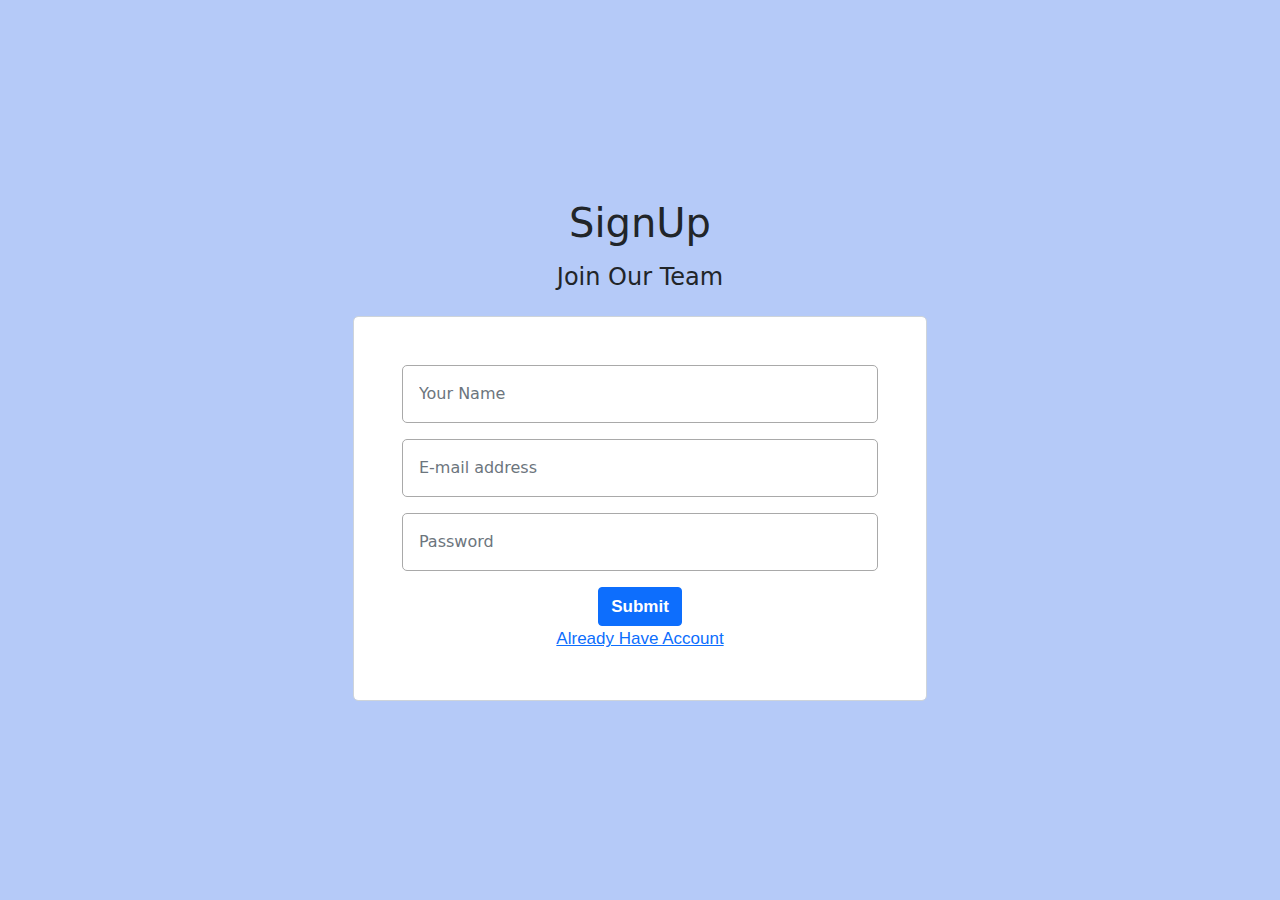
<file: index.html>
<!DOCTYPE html>
<html lang="en">
<head>
    <meta charset="UTF-8">
    <meta name="viewport" content="width=device-width, initial-scale=1.0">
    <title>SignUp</title>
    <link rel="stylesheet" href="./css/bootstrap.min.css" />
    <link rel="stylesheet" href="./css/bootstrap-grid.min.css" />
    <link rel="stylesheet" href="./css/bootstrap-reboot.min.css" />
    <link rel="stylesheet" href="./css/bootstrap-utilities.min.css" />
    <link rel="stylesheet" href="./css/style.css" />
</head>
<body>
    <div class="login vh-100 text-center overflow-hidden d-flex align-items-center align-content-center">      
        <div class="container px-5">
           <div class="mb-4">
               <h1 class="mb-3">SignUp</h1>
               <h4 class="mb-3">Join Our Team</h4>
           </div>
           <form action="">
             <div class="form-control m-auto px-5 py-5">
                <div class="mb-3 w-100">
                    <input class="form-control w-100 p-3 " id="singName" type="name" placeholder="Your Name" style=" border-radius: 5px; border: 0.5px solid darkgray;" />     
                         
                </div>
                <div class="mb-3 w-100">
                    <input class="form-control w-100 p-3" id="singEmail" type="email" placeholder="E-mail address" style="border-radius: 5px; border: 0.5px solid darkgray;" />     
                        
                </div>
                 <div class="mb-3 w-100">
                    <input class="form-control w-100 p-3" id="singPassword" type="Password" placeholder="Password" style="border-radius: 5px; border: 0.5px solid darkgray;" />  
                </div>     
                    <div class="message text-center" id="message"></div>        
             <div class="butten">
                 <div class="row">
                     <div class="col-sm-12">
                         <button onclick="add()" type="button" class="btn btn-outline-primary bg-primary text-white" >Submit</button>
                     </div>
                 </div>
                 <div class="row">
                     <a href="./login.html" class="new">Already Have Account</a>
                 </div>
             </div>
            </div>
           </form>
       </div>
   </div>
    



    <script src="./js/bootstrap.bundle.min.js"></script>
    <script src="./js/main.js"></script>
</body>
</html>
</file>
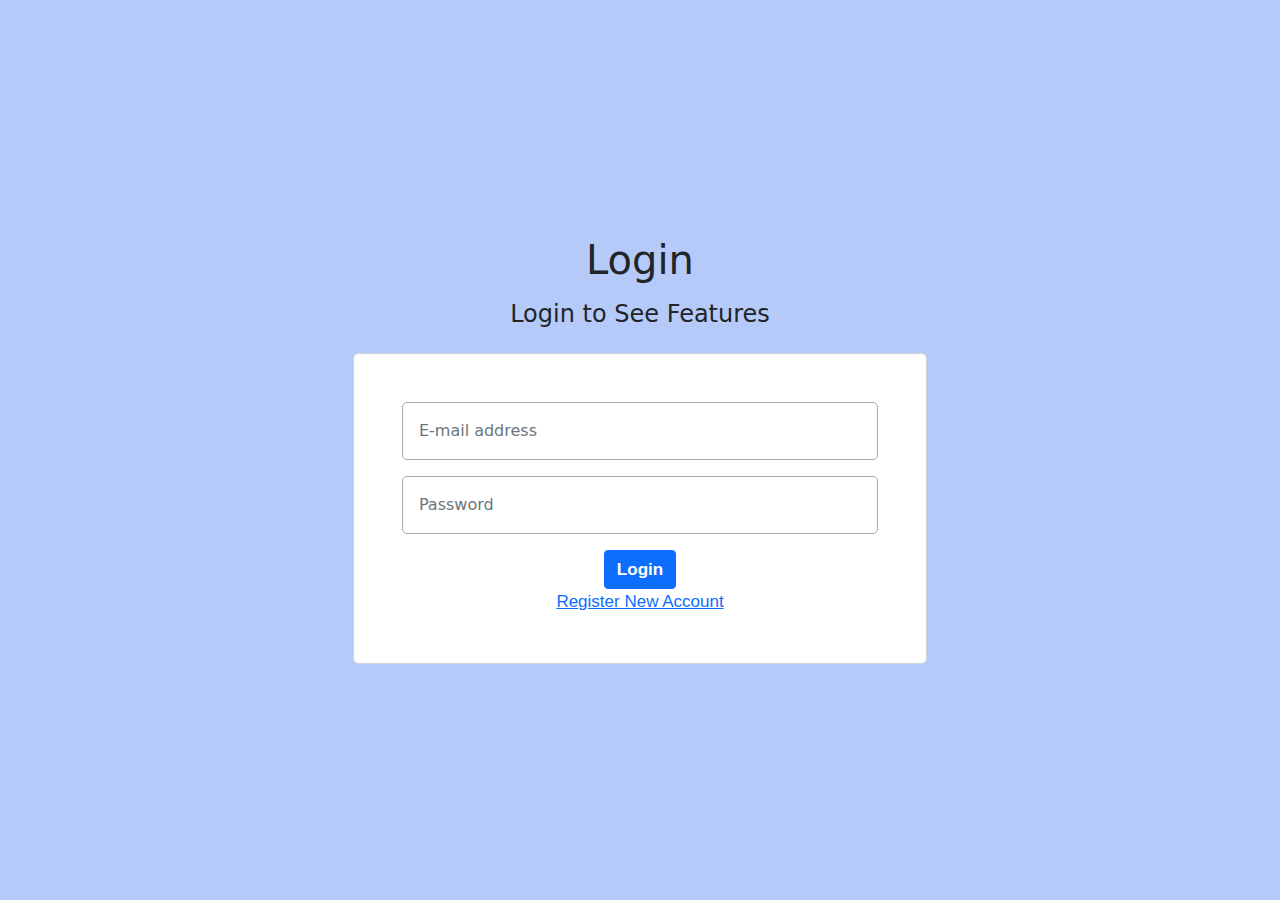
<file: login.html>
<!DOCTYPE html>
<html lang="en">
<head>
    <meta charset="UTF-8">
    <meta name="viewport" content="width=device-width, initial-scale=1.0">
    <title>Login</title>
    <link rel="stylesheet" href="./css/bootstrap.min.css" />
    <link rel="stylesheet" href="./css/bootstrap-grid.min.css" />
    <link rel="stylesheet" href="./css/bootstrap-reboot.min.css" />
    <link rel="stylesheet" href="./css/bootstrap-utilities.min.css" />
    <link rel="stylesheet" href="./css/style.css" />
</head>
<body>
    <div class="login vh-100 text-center overflow-hidden d-flex align-items-center align-content-center">      
        <div class="container px-5">
           <div class="mb-4">
               <h1 class="mb-3">Login</h1>
               <h4 class="mb-3">Login to See Features</h4>
           </div>
           <form action="">
             <div class="form-control m-auto px-5 py-5">             
                <div class="mb-3 w-100">
                    <input class="form-control w-100 p-3" id="singEmail" type="email" placeholder="E-mail address" style="border-radius: 5px; border: 0.5px solid darkgray;" />     
                </div>
                 <div class="mb-3 w-100">
                    <input class="form-control w-100 p-3" id="singPassword" type="Password" placeholder="Password" style="border-radius: 5px; border: 0.5px solid darkgray;" />  
                </div>     
                <div class="message text-center" id="message"></div>          
             <div class="butten">
                 <div class="row">
                     <div class="col-sm-12">
                         <button onclick="add()" type="button" class="btn btn-outline-primary bg-primary text-white" >Login</button>
                     </div>
                 </div>
                 <div class="row">
                     <a href="./index.html" class="new">Register New Account</a>
                 </div>
             </div>
            </div>
           </form>
       </div>
   </div>
    <script src="./js/bootstrap.bundle.min.js"></script>
    <script src="./js/login.js"></script>
</body>
</html>
</file>
<file: css/style.css>
.login{
    background-color: rgb(181, 202, 248);
}
.container{
    padding: 20rem;
}
.form-control{
    border-radius: 5px;
    width: 55%;
}
.message{
    color: rgb(223, 73, 73);
    font-size: 17px;
    font-weight: 700;
    font-family: Arial, Helvetica, sans-serif;
}
.btn{
    font-size: 17px;
    font-weight: 600;
    font-family: Arial, Helvetica, sans-serif;
}
.new{
    font-size: 17px;
    font-weight: 500;
    font-family: Arial, Helvetica, sans-serif;
}
</file>
